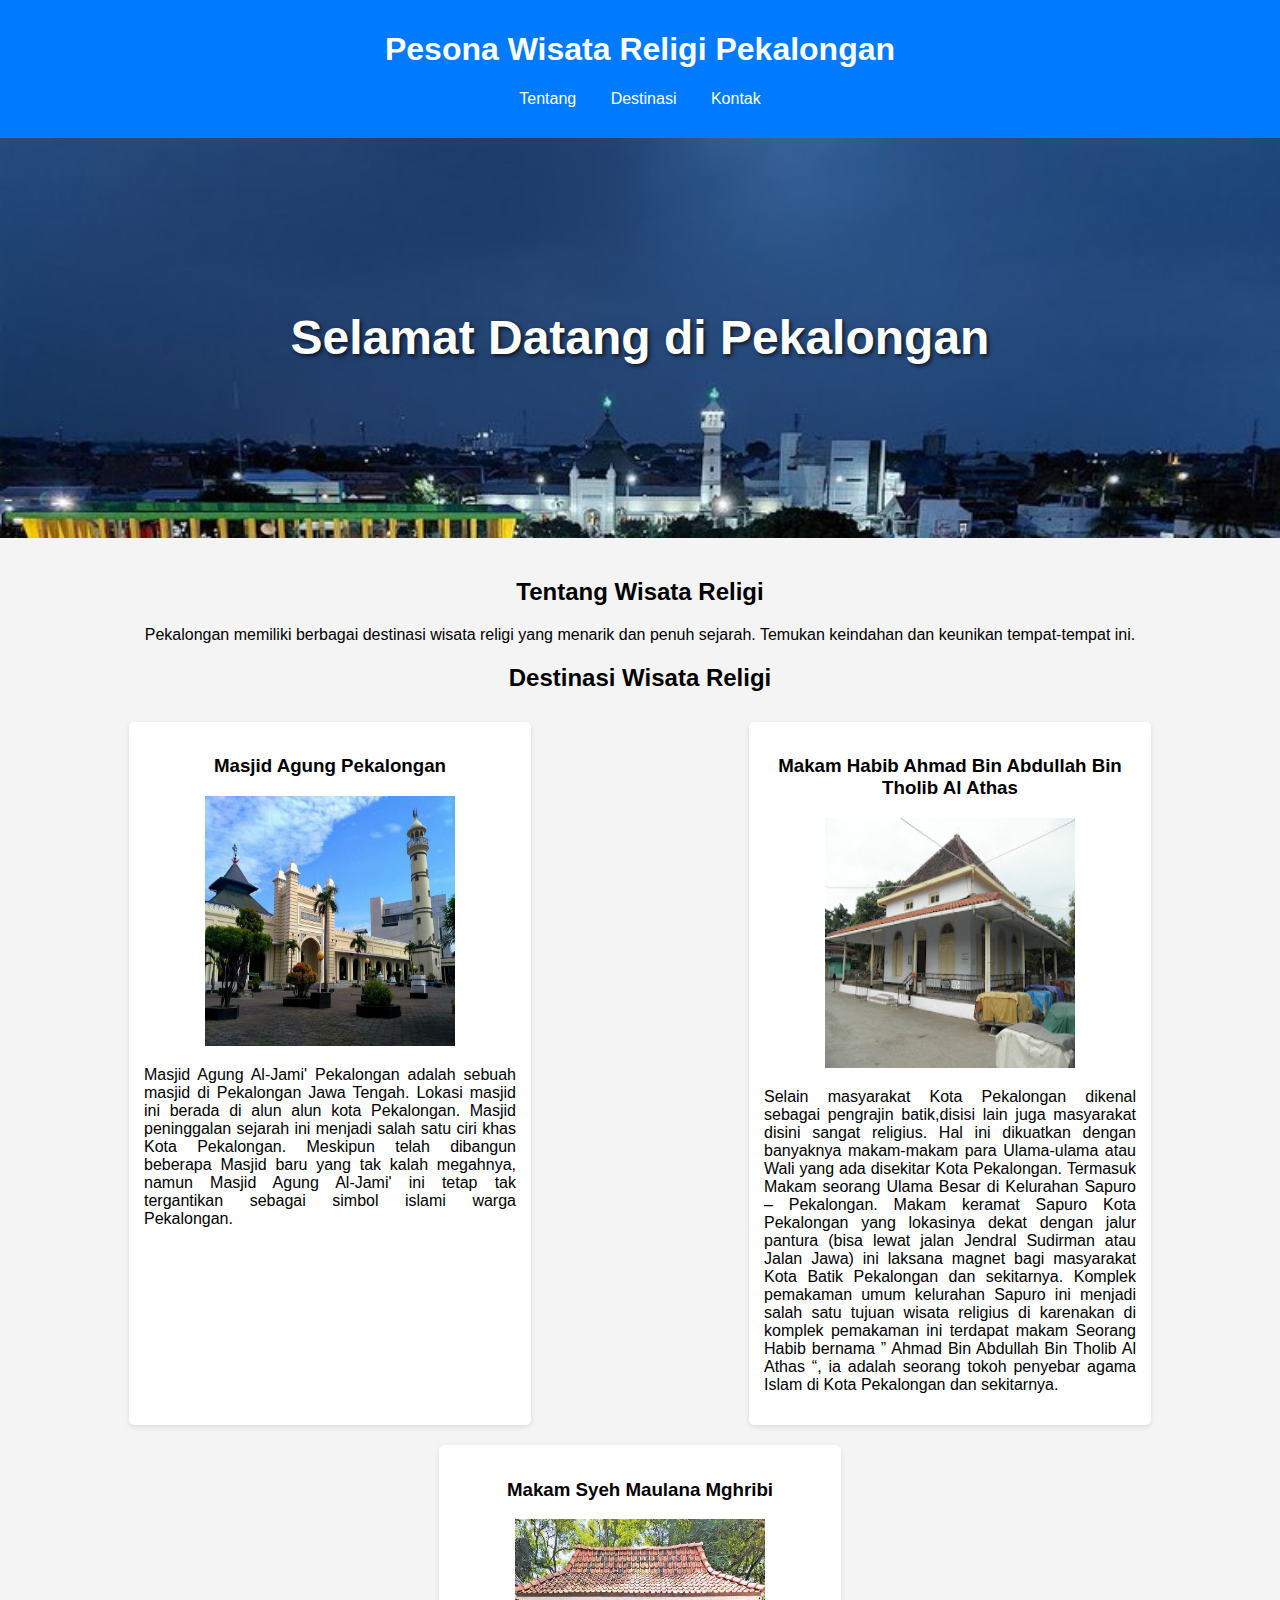
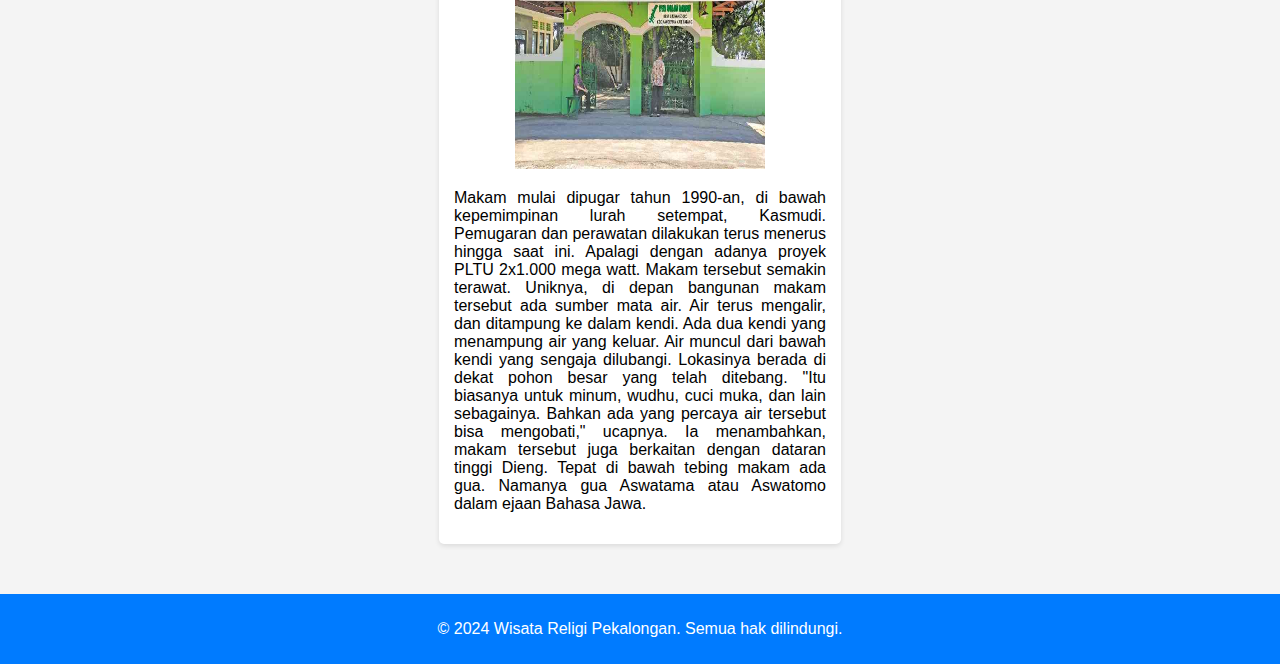
<file: index.html>
<!DOCTYPE html>
<html lang="id">
<head>
  <meta charset="UTF-8">
  <meta name="viewport" content="width=device-width, initial-scale=1.0">
  <title>Pesona Wisata Religi Pekalongan</title>
  <link rel="stylesheet" href="style.CSS">
</head>
<body>

<header>
  <h1>Pesona Wisata Religi Pekalongan</h1>
  <nav>
      <a href="#about">Tentang</a>
      <a href="#destinations">Destinasi</a>
      <a href="#contact">Kontak</a>
  </nav>
</header>

<div class="hero">
  <h1>Selamat Datang di Pekalongan</h1>
</div>

<div class="content">
  <section id="about">
      <h2>Tentang Wisata Religi</h2>
      <p>Pekalongan memiliki berbagai destinasi wisata religi yang menarik dan penuh sejarah. Temukan keindahan dan keunikan tempat-tempat ini.</p>
  </section>

  <section id="destinations">
      <h2>Destinasi Wisata Religi</h2>
      <div class="destination">
          <div>
            
              <h3>Masjid Agung Pekalongan</h3>
              <img src="Masjid-Agung-Al-Jami-Kauman-Pekalongan.webp" alt="foto">
              <p class="text-tengah">Masjid Agung Al-Jami' Pekalongan adalah sebuah masjid di Pekalongan Jawa Tengah. Lokasi masjid ini berada di alun alun kota Pekalongan. Masjid peninggalan sejarah ini menjadi salah satu ciri khas Kota Pekalongan. Meskipun telah dibangun beberapa Masjid baru yang tak kalah megahnya, namun Masjid Agung Al-Jami' ini tetap tak tergantikan sebagai simbol islami warga Pekalongan.</p>
          </div>
          <div>
              <h3>Makam Habib Ahmad Bin Abdullah Bin Tholib Al Athas</h3>
              <img src="makam-habib-ahmad.jpg.crdownload" alt="sapuro">
              <p class="text-tengah">Selain masyarakat Kota Pekalongan dikenal sebagai pengrajin batik,disisi lain juga masyarakat disini sangat religius. Hal ini dikuatkan dengan banyaknya makam-makam para Ulama-ulama atau Wali yang ada disekitar Kota Pekalongan. Termasuk Makam seorang Ulama Besar di Kelurahan Sapuro – Pekalongan. Makam keramat Sapuro Kota Pekalongan yang lokasinya dekat dengan jalur pantura (bisa lewat jalan Jendral Sudirman atau Jalan Jawa) ini laksana magnet bagi masyarakat Kota Batik Pekalongan dan sekitarnya. Komplek pemakaman umum kelurahan Sapuro ini menjadi salah satu tujuan wisata religius di karenakan di komplek pemakaman ini terdapat makam Seorang Habib bernama ” Ahmad Bin Abdullah Bin Tholib Al Athas “, ia adalah seorang tokoh penyebar agama Islam di Kota Pekalongan dan sekitarnya.</p>
          </div>
          <div>
              <h3>Makam Syeh Maulana Mghribi</h3>
              <img src="ujung negoro.jpg" alt="ujung negoro">
              <p class="text-tengah">Makam mulai dipugar tahun 1990-an, di bawah kepemimpinan lurah setempat, Kasmudi. Pemugaran dan perawatan dilakukan terus menerus hingga saat ini. Apalagi dengan adanya proyek PLTU 2x1.000 mega watt. Makam tersebut semakin terawat.

                Uniknya, di depan bangunan makam tersebut ada sumber mata air. Air terus mengalir, dan ditampung ke dalam kendi. 
                
                Ada dua kendi yang menampung air yang keluar. Air muncul dari bawah kendi yang sengaja dilubangi. Lokasinya berada di dekat pohon besar yang telah ditebang. 
                
                "Itu biasanya untuk minum, wudhu, cuci muka, dan lain sebagainya. Bahkan ada yang percaya air tersebut bisa mengobati," ucapnya.
                
                Ia menambahkan, makam tersebut juga berkaitan dengan dataran tinggi Dieng. Tepat di bawah tebing makam ada gua. Namanya gua Aswatama atau Aswatomo dalam ejaan Bahasa Jawa. </p>
          </div>
      </div>
  </section>
</div>

<footer>
  <p>&copy; 2024 Wisata Religi Pekalongan. Semua hak dilindungi.</p>
</footer>

</body>
</html>
</file>
<file: style.CSS>
body {
    font-family: Arial, sans-serif;
    margin: 0;
    padding: 0;
    background-color: #f4f4f4;
}
header {
    background: #007BFF;
    color: white;
    padding: 10px 0;
    text-align: center;
}
nav {
    margin: 20px 0;
}
nav a {
    color: white;
    margin: 0 15px;
    text-decoration: none;
}
.hero {
    background-image: url('kota\ batik.jpg');
    height: 400px; 
    background-size: cover;
    display: flex;
    align-items: center;
    justify-content: center;
    color: white;
    text-shadow: 2px 2px 4px rgba(0, 0, 0, 0.7);
}
.hero h1 {
    font-size: 3em;
}
.content {
    padding: 20px;
    text-align: center;
}

.destination {
    display: flex;
    justify-content: space-around;
    flex-wrap: wrap;
    margin: 20px 0;
}
.destination div {
    background: white;
    border-radius: 5px;
    box-shadow: 0 2px 5px rgba(0,0,0,0.1);
    margin: 10px;
    padding: 15px;
    width: 30%;
}
.destination img {
    width: 250px;
    height: 250px;
}
.text-tengah {
    text-align: justify;
}

footer {
    background: #007BFF;
    color: white;
    text-align: center;
    padding: 10px 0;
    position: relative;
    bottom: 0;
    width: 100%;
}
</file>
